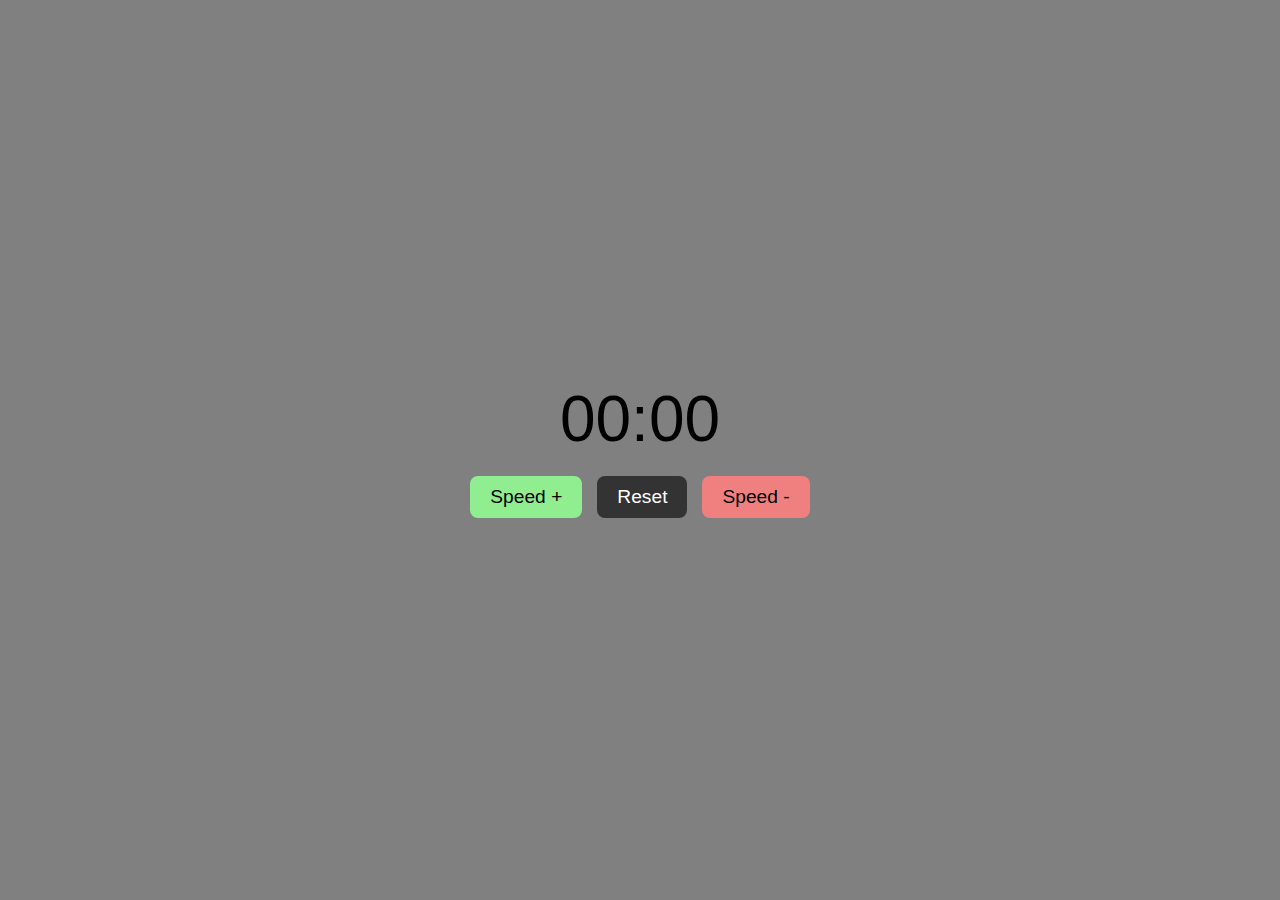
<file: laba 5/index.html>
<!DOCTYPE html>
<html lang="en">
<head>
    <meta charset="UTF-8">
    <meta name="viewport" content="width=device-width, initial-scale=1.0">
    <link rel="stylesheet" href="../laba 5/style.css">
    <title>Document</title>
</head>
<body>

    <div id="counter">00:00</div>

  <div class="buttons">
    <button id="plus">Speed +</button>
    <button id="reset">Reset</button>
    <button id="minus">Speed -</button>
  </div>

  <script src="../laba 5/script.js"></script>
</body>
</html>
</file>
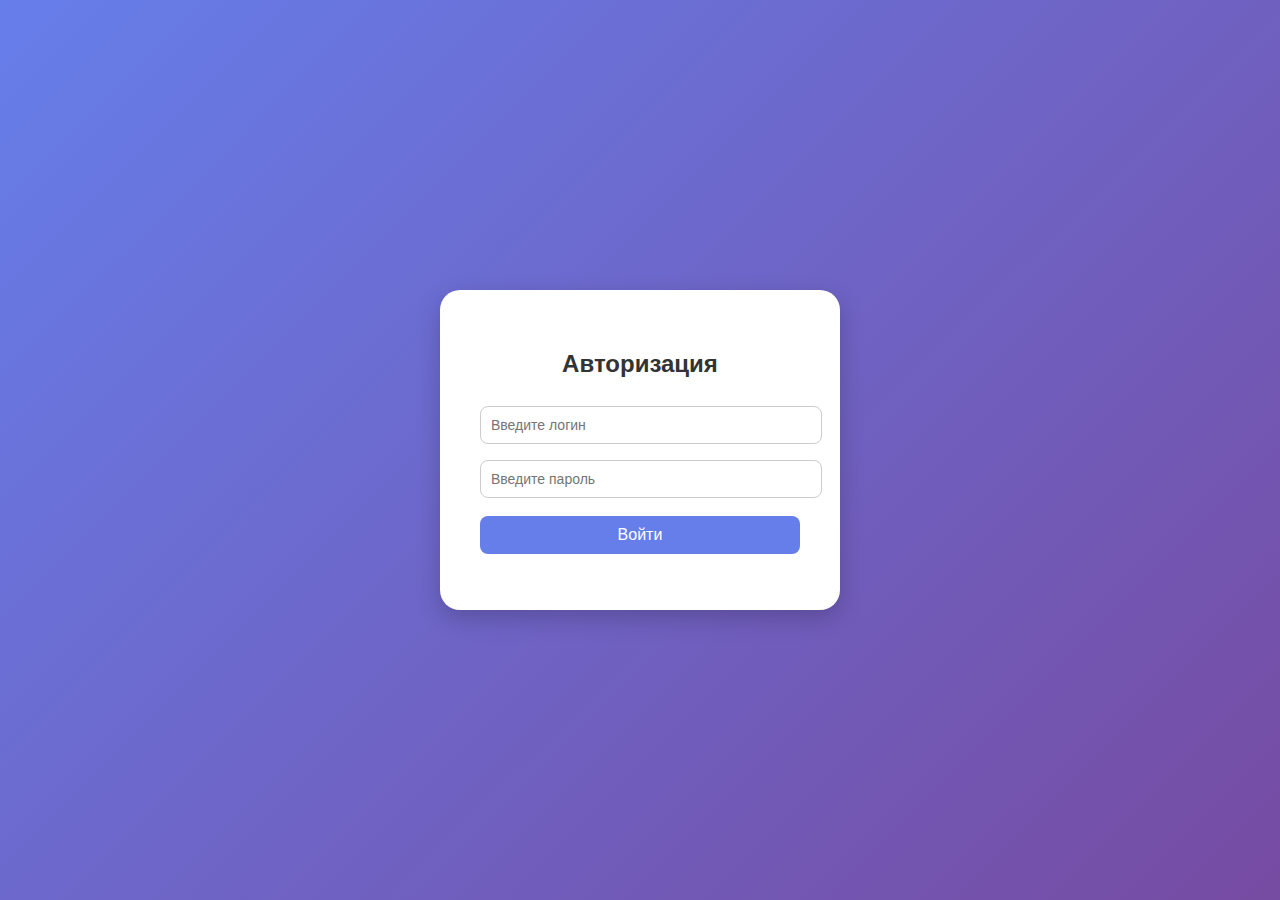
<file: laba 6/index.html>
<!DOCTYPE html>
<html lang="en">
<head>
    <meta charset="UTF-8">
    <meta name="viewport" content="width=device-width, initial-scale=1.0">
    <link rel="stylesheet" href="../laba 6/style.css">
    <title>Авторизация</title>
</head>

<body>

  <div class="login-box">
    <h2>Авторизация</h2>
        <input type="text" id="login" placeholder="Введите логин">
        <input type="password" id="password" placeholder="Введите пароль">
        <button onclick="login()">Войти</button>
    <p id="message"></p>
  </div>

  <script src="../laba 6/script.js"></script>
</body>
</html>
</file>
<file: laba 5/style.css>
body {
      display: flex;
      flex-direction: column;
      align-items: center;
      justify-content: center;
      height: 100vh;
      margin: 0;
      background-color: #808080; /* серый фон по умолчанию */
      font-family: Arial, sans-serif;
    }

    #counter {
      font-size: 4rem;
      color: black; /* чёрные цифры по умолчанию */
      margin-bottom: 20px;
    }

    .buttons {
      display: flex;
      gap: 15px;
    }

    button {
      padding: 10px 20px;
      font-size: 1.2rem;
      border: none;
      border-radius: 8px;
      cursor: pointer;
      transition: 0.3s;
    }

    button:hover {
      transform: scale(1.05);
    }

    #reset {
      background-color: #333;
      color: white;
    }

    #plus {
      background-color: lightgreen;
    }

    #minus {
      background-color: lightcoral;
    }
</file>
<file: laba 6/style.css>
body {
      font-family: "Segoe UI", sans-serif;
      background: linear-gradient(135deg, #667eea, #764ba2);
      display: flex;
      justify-content: center;
      align-items: center;
      height: 100vh;
      margin: 0;
    }

    .login-box {
      background: white;
      padding: 40px;
      border-radius: 20px;
      box-shadow: 0 8px 25px rgba(0, 0, 0, 0.2);
      width: 320px;
      text-align: center;
    }

    .login-box h2 {
      margin-bottom: 20px;
      color: #333;
    }

    .login-box input {
      width: 100%;
      padding: 10px;
      margin: 8px 0;
      border: 1px solid #ccc;
      border-radius: 8px;
      outline: none;
      font-size: 14px;
      transition: 0.3s;
    }

    .login-box input:focus {
      border-color: #667eea;
      box-shadow: 0 0 5px rgba(102, 126, 234, 0.4);
    }

    .login-box button {
      width: 100%;
      padding: 10px;
      border: none;
      border-radius: 8px;
      background-color: #667eea;
      color: white;
      font-size: 16px;
      cursor: pointer;
      margin-top: 10px;
      transition: 0.3s;
    }

    .login-box button:hover {
      background-color: #5a67d8;
    }

    #message {
      margin-top: 15px;
      font-weight: 500;
    }
</file>
